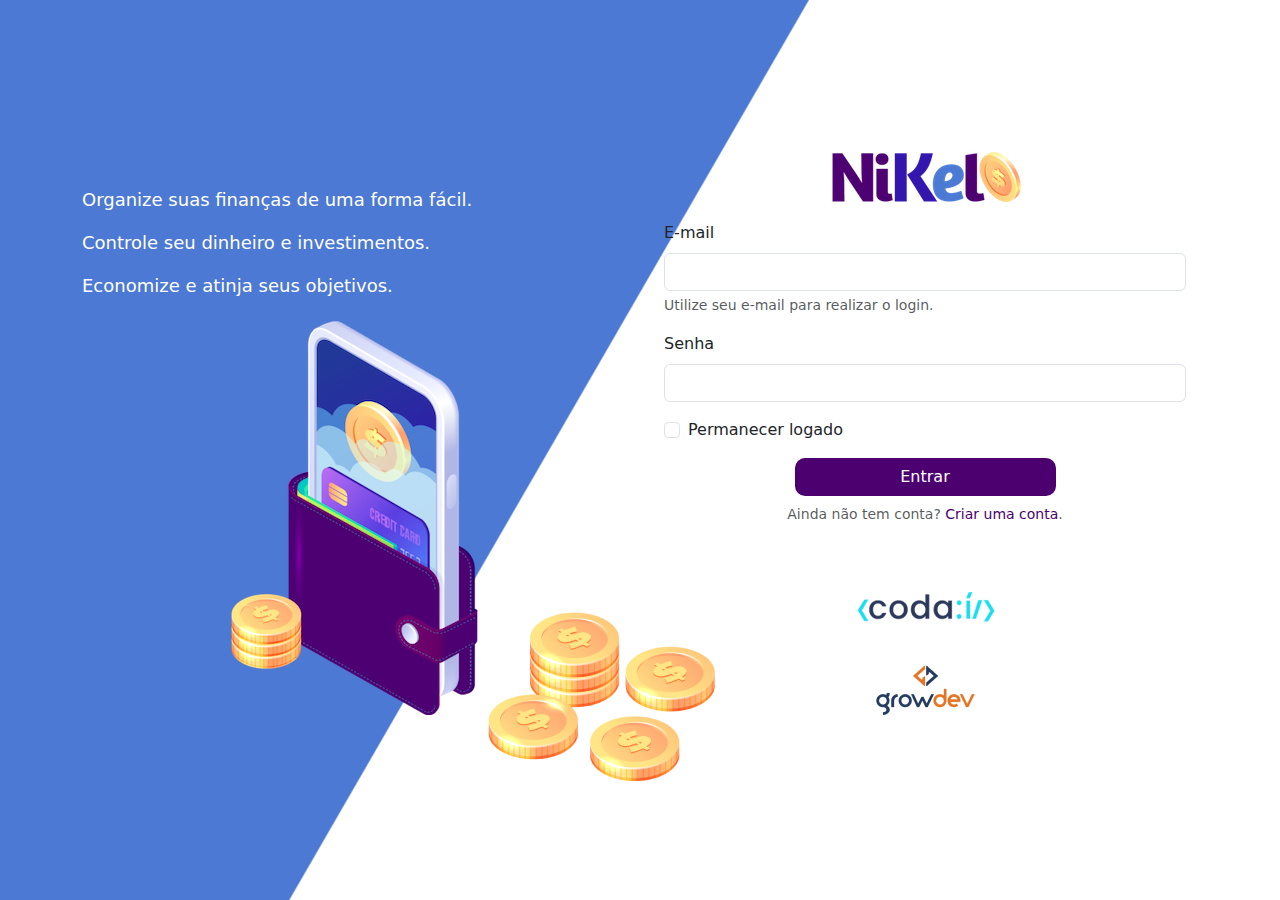
<file: public/index.html>
<!DOCTYPE html>
<html lang="pt">
<head>
    <meta charset="UTF-8">
    <meta name="viewport" content="width=device-width, initial-scale=1.0">
    <title>Nikel</title>
    <link rel="stylesheet" href="https://cdn.jsdelivr.net/npm/bootstrap@5.3.0/dist/css/bootstrap.min.css">
    <link rel="stylesheet" href="css/styles.css">
</head>
<body id="login">
   <main>
    <div class="container">
        <div class="row vh-100">
            <div class="col d-flex justify-content-center my-5 flex-column">
                <div class="text-login">
                   <p>Organize suas finanças de uma forma fácil.</p>
                   <p>Controle seu dinheiro e investimentos.</p>
                   <p>Economize e atinja seus objetivos.</p>
                </div>
                <div class="text-center">
                    <img src="./assets/pocket.png" alt="image pocket" class="img-fluid" srcset="">
                    <img src="./assets/coins.png" alt="image coins" class="img-fluid d-none d-md-inline coins" srcset="">
                </div>
            </div>
            <div class="col d-flex my-5 justify-content-center flex-column">
                <div class="container">
                    <div class="row">
                        <div class="col">
                            <div class="text-center mb-3">
                                <img src="./assets/nikel-logo.png" alt="logo nikel" class="img-fluid" srcset="">
                            </div>
                        </div>
                    </div>
                    <div class="row">
                        <div class="col">
              <form id="login-form">
                     <div class="mb-3">
                                <label for="email-input" class="form-label">E-mail</label>
                                <input type="email" class="form-control" id="email-input" aria-describedby="emailHelp">
                            <div id="emailHelp" class="form-text">Utilize seu e-mail para realizar o login.
                        </div>
                    </div>
                        <div class="mb-3">
                                <label for="password-input" class="form-label">Senha</label>
                                <input type="password" class="form-control" id="password-input">
                        </div>
                            <div class="mb-3 form-check">
                                  <input type="checkbox" class="form-check-input" id="session-check">
                                  <label class="form-check-label" for="session-check">Permanecer logado</label>
                            </div>
                                  <button type="submit" class="btn button-login">Entrar</button>
              </form>
                        </div>
                    </div>
                    <div class="row">
                        <div class="col">
                            <p class="text-center mt-2 form-text" data-bs-toggle="modal" data-bs-target="#exampleModal">Ainda não tem conta? <span 
                                class="link-default">Criar uma conta</span>.</p>
                        </div>
                    </div>
                    <div class="row">
                        <div class="col">
                            <div class="text-center mt-5">
                                <img src="./assets/codai-logo.png" alt="logo codai"  srcset="">
                            </div>
                        </div>
                    </div>
                    <div class="row">
                        <div class="col">
                            <div class="text-center">
                                <img src="./assets/growdev-logo.png" alt="logo growdev" srcset="">
                            </div>
                        </div>
                    </div>
                </div>

            </div>
        </div>
    </div>
  <!-- Modal -->
  <div class="modal fade" id="exampleModal" tabindex="-1" aria-labelledby="exampleModalLabel" aria-hidden="true">
    <div class="modal-dialog">
      <div class="modal-content">
        <div class="modal-header">
          <h1 class="modal-title fs-5" id="exampleModalLabel">Crie sua conta</h1>
          <form id="create-form">
            <button type="button" class="btn-close" data-bs-dismiss="modal" aria-label="Close"></button>
        </div>
        <div class="modal-body">
                <div class="mb-3">
                           <label for="email-create-input" class="form-label">E-mail</label>
                           <input type="email" class="form-control" id="email-create-input" aria-describedby="emailHelp" required>
                       <div id="emailHelp" class="form-text">Utilize seu e-mail para criar a conta.
                   </div>
               </div>
                   <div class="mb-3">
                           <label for="password-create-input" class="form-label">Senha</label>
                           <input type="password" class="form-control" id="password-create-input" required>
                   </div>
                   <div id="emailHelp" class="form-text">Utilize uma senha fácil de lembrar e anote para não esquecer.
                </div>
        </div>
        <div class="modal-footer">
          <button type="button" class="btn btn-secondary button-cancel" data-bs-dismiss="modal">Cancelar</button>
          <button type="submit" class="btn button-default">Criar conta</button>
        </div>
          </form>
      </div>
    </div>
  </div>
</div>
   </main>
   <script src="https://cdn.jsdelivr.net/npm/bootstrap@5.3.0/dist/js/bootstrap.bundle.min.js"></script> 
   <script src="./js/index.js"></script>
</body>
</html>
</file>
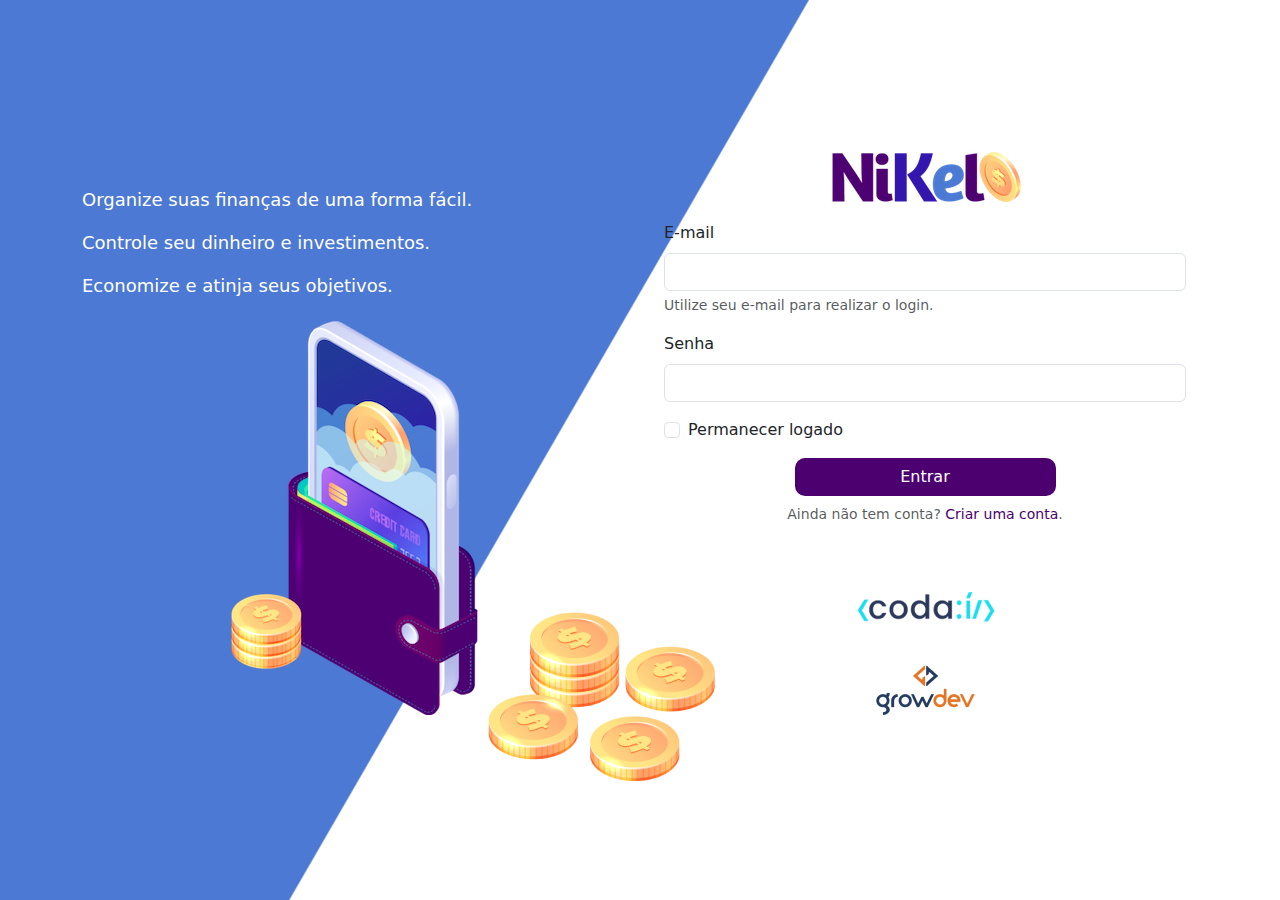
<file: public/home.html>
<!DOCTYPE html>
<html lang="pt">
<head>
    <meta charset="UTF-8">
    <meta name="viewport" content="width=device-width, initial-scale=1.0">
    <title>Nikel - HOME</title>
    <link rel="stylesheet" href="https://cdn.jsdelivr.net/npm/bootstrap@5.3.0/dist/css/bootstrap.min.css">
    <link rel="stylesheet" href="https://cdn.jsdelivr.net/npm/bootstrap-icons@1.10.5/font/bootstrap-icons.css">
    <link rel="stylesheet" href="css/styles.css">
</head>
<body id="app">
    <header>
        <nav class="navbar navbar-expand bg-white">
            <div class="container-fluid">
              <a class="navbar-brand" href="#">
                <img src="./assets/nikel-small-logo.png" alt="logo nikel" class="img-fluid" srcset="">
              </a>
              <button class="navbar-toggler" type="button" data-bs-toggle="collapse" data-bs-target="#navbarSupportedContent" aria-controls="navbarSupportedContent" aria-expanded="false" aria-label="Toggle navigation">
                <span class="navbar-toggler-icon"></span>
              </button>
              <div class="collapse navbar-collapse justify-content-end" id="navbarSupportedContent">
               <div class="d-flex menu">
                <a href="home.html"><button class="btn" type="button"><i class="bi bi-house-door-fill fs-4 color-secondary"></i></button></i></a>
                <a href="transactions.html"><button class="btn" type="button"><i class="bi bi-currency-exchange fs-4"></i></button></i></a>
                
                <div class="dropdown">
                    <button class="btn" type="button" data-bs-toggle="dropdown" aria-expanded="false">
                        <i class="bi bi-person-circle fs-4"></i>
                    </button>
                    <ul class="dropdown-menu logout">
                      <li><button class="dropdown-item" id="button-logout">Sair</button></li>
                    </ul>
                  </div>
            </div>
              </div>
            </div>
          </nav>
    </header>
    <main>
        <div class="container-lg">
            <div class="row">
            <div class="col d-flex mt-4 justify-content-start aling-items-center">
                <i class="bi bi-cash-coin color-primary icon-detail"></i>
                <span class="fs-2" id="total">R$0,00</span>
            </div>
            <div class="col d-flex mt-4 justify-content-end">
                <div class="text-center">
                    <img src="./assets/coins-small.png" alt="image coins" srcset="">
                </div>
            </div>
            </div>
            <div class="row">
                <div class="col-12 info shadow-lg">
                    <div class="container">
                        <div class="row">
                            <div class="col-6">
                                <span class="fs-4">Entradas <i class="bi bi-arrow-down-circle fs-2 align-middle"></i></span> 
                            </div>
                            <div class="col-6">
                                <span class="fs-4">Saídas <i class="bi bi-arrow-up-circle fs-2 align-middle"></i></span> 
                            </div>
                            <div class="col-12 my-2">
                                <hr>
                            </div>
                        </div>
                        <div class="row">
                            <div class="col-6">
                                <div class="container p-0" id="cash-in-list">
                                    
                                </div>
                            </div>
                            <div class="col-6">
                                <div class="container p-0" id="cash-out-list">
                                    
                                </div>
                            </div>
                            <div class="col-12 mb-4">
                                <button type="button" class="btn button-default" id="transactions-button">Ver todas</button>
                            </div>
                        </div>
                    </div>
                </div>
            </div>
            <button class="btn button-float" data-bs-toggle="modal" 
            data-bs-target="#transaction-modal"><i class="bi bi-plus"></i></button>
        </div>
         <!-- Modal -->
  <div class="modal fade" id="transaction-modal" tabindex="-1" aria-labelledby="exampleModalLabel" aria-hidden="true">
    <div class="modal-dialog">
      <div class="modal-content">
        <div class="modal-header">
          <h1 class="modal-title fs-5" id="exampleModalLabel">Adicionar Lançamento</h1>
          <form id="transaction-form">
            <button type="button" class="btn-close" data-bs-dismiss="modal" aria-label="Close"></button>
        </div>
        <div class="modal-body">
                <div class="mb-3">
                           <label for="value-input" class="form-label">Valor</label>
                           <input type="number" step="any" class="form-control" id="value-input" aria-describedby="emailHelp" required>
               </div>
                   <div class="mb-3">
                           <label for="description-input" class="form-label">Descrição</label>
                           <input type="text" class="form-control" id="description-input" required>
                   </div>
                   <div class="mb-3">
                    <label for="date-input" class="form-label">Data</label>
                    <input type="date" class="form-control" id="date-input" required>
            </div>
            <div class="mb-3">
                <div class="form-check form-check-inline">
                    <input class="form-check-input" type="radio" name="type-input" id="inlineRadio1" value="1" checked>
                    <label class="form-check-label" for="inlineRadio1">Entrada</label>
                  </div>
                  <div class="form-check form-check-inline">
                    <input class="form-check-input" type="radio" name="type-input" id="inlineRadio2" value="2">
                    <label class="form-check-label" for="inlineRadio2">Saída</label>
                  </div>
            </div>
        </div>
        <div class="modal-footer">
          <button type="button" class="btn btn-secondary button-cancel" data-bs-dismiss="modal">Cancelar</button>
          <button type="submit" class="btn button-default">Adicionar</button>
        </div>
          </form>
      </div>
    </div>
  </div>

    </main>
   <script src="https://cdn.jsdelivr.net/npm/bootstrap@5.3.0/dist/js/bootstrap.bundle.min.js"></script>
   <script src="./js/home.js"></script>
</body>
</html>
</file>
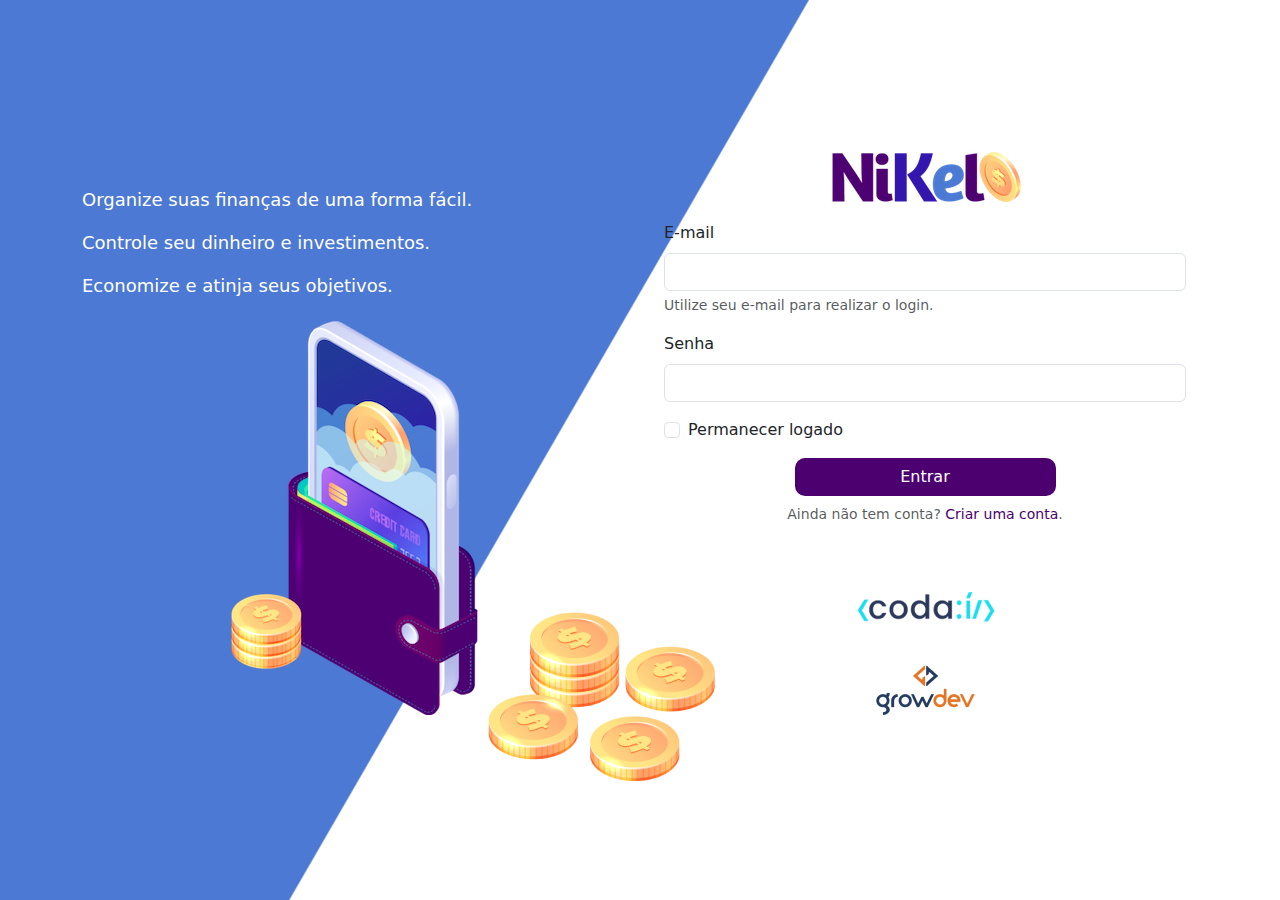
<file: public/transactions.html>
<!DOCTYPE html>
<html lang="pt">
<head>
    <meta charset="UTF-8">
    <meta name="viewport" content="width=device-width, initial-scale=1.0">
    <title>Nikel - Lançamentos</title>
    <link rel="stylesheet" href="https://cdn.jsdelivr.net/npm/bootstrap@5.3.0/dist/css/bootstrap.min.css">
    <link rel="stylesheet" href="https://cdn.jsdelivr.net/npm/bootstrap-icons@1.10.5/font/bootstrap-icons.css">
    <link rel="stylesheet" href="css/styles.css">
</head>
<body id="app">
    <header>
        <nav class="navbar navbar-expand bg-white">
            <div class="container-fluid">
              <a class="navbar-brand" href="#">
                <img src="./assets/nikel-small-logo.png" alt="logo nikel" class="img-fluid" srcset="">
              </a>
              <button class="navbar-toggler" type="button" data-bs-toggle="collapse" data-bs-target="#navbarSupportedContent" aria-controls="navbarSupportedContent" aria-expanded="false" aria-label="Toggle navigation">
                <span class="navbar-toggler-icon"></span>
              </button>
              <div class="collapse navbar-collapse justify-content-end" id="navbarSupportedContent">
               <div class="d-flex menu">
                <a href="home.html"><button class="btn" type="button"><i 
                    class="bi bi-house-door-fill fs-4"></i></button></i></a>
                <a href="transactions.html"><button class="btn" type="button"><i 
                    class="bi bi-currency-exchange fs-4 color-secondary"></i></button></i></a>
                
                <div class="dropdown">
                    <button class="btn" type="button" data-bs-toggle="dropdown" aria-expanded="false">
                        <i class="bi bi-person-circle fs-4"></i>
                    </button>
                    <ul class="dropdown-menu logout">
                        <li><button class="dropdown-item" id="button-logout">Sair</button></li>
                    </ul>
                  </div>
            </div>
              </div>
            </div>
          </nav>
    </header>
    <main>
        <div class="container-lg">
            <div class="row">
            <div class="col d-flex mt-4 justify-content-start aling-items-center">
                <i class="bi bi-currency-exchange color-primary icon-detail"></i>
                <span class="fs-2">Lançamentos</span>
            </div>
            <div class="col d-flex mt-4 justify-content-end">
                <div class="text-center">
                    <img src="./assets/coins-small.png" alt="image coins" srcset="">
                </div>
            </div>
            </div>
            <div class="row">
                <div class="col-12 info shadow-lg">
                    <div class="container">
                        <div class="row">
                            <div class="col">
                                <table class="table">
                                    <thead>
                                      <tr>
                                        <th scope="col">Data</th>
                                        <th scope="col">Valor</th>
                                        <th scope="col">Tipo</th>
                                        <th scope="col">Descrição</th>
                                      </tr>
                                    </thead>
                                    <tbody id="transactions-list">
                                      
                                    </tbody>
                                  </table> 
                            </div>
                        </div>
                    </div>
                </div>
            </div>
            <button class="btn button-float" data-bs-toggle="modal" 
            data-bs-target="#transaction-modal"><i class="bi bi-plus"></i></button>
        </div>

        <!-- Modal -->
  <div class="modal fade" id="transaction-modal" tabindex="-1" aria-labelledby="exampleModalLabel" aria-hidden="true">
    <div class="modal-dialog">
      <div class="modal-content">
        <div class="modal-header">
          <h1 class="modal-title fs-5" id="exampleModalLabel">Adicionar Lançamento</h1>
          <form id="transaction-form">
            <button type="button" class="btn-close" data-bs-dismiss="modal" aria-label="Close"></button>
        </div>
        <div class="modal-body">
                <div class="mb-3">
                           <label for="value-input" class="form-label">Valor</label>
                           <input type="number" step="any" class="form-control" id="value-input" aria-describedby="emailHelp" required>
               </div>
                   <div class="mb-3">
                           <label for="description-input" class="form-label">Descrição</label>
                           <input type="text" class="form-control" id="description-input" required>
                   </div>
                   <div class="mb-3">
                    <label for="date-input" class="form-label">Data</label>
                    <input type="date" class="form-control" id="date-input" required>
            </div>
            <div class="mb-3">
                <div class="form-check form-check-inline">
                    <input class="form-check-input" type="radio" name="type-input" id="inlineRadio1" value="1" checked>
                    <label class="form-check-label" for="inlineRadio1">Entrada</label>
                  </div>
                  <div class="form-check form-check-inline">
                    <input class="form-check-input" type="radio" name="type-input" id="inlineRadio2" value="2">
                    <label class="form-check-label" for="inlineRadio2">Saída</label>
                  </div>
            </div>
        </div>
        <div class="modal-footer">
          <button type="button" class="btn btn-secondary button-cancel" data-bs-dismiss="modal">Cancelar</button>
          <button type="submit" class="btn button-default">Adicionar</button>
        </div>
          </form>
      </div>
    </div>
  </div>

    </main>

   <script src="https://cdn.jsdelivr.net/npm/bootstrap@5.3.0/dist/js/bootstrap.bundle.min.js"></script>
   <script src="./js/transactions.js"></script>
</body>
</html>
</file>
<file: public/css/styles.css>
#login {
    background: linear-gradient(120deg, #4c79d3 44.9%, #ffffff 45%) no-repeat fixed
}

#app {
    background: linear-gradient(120deg, #ffffff 44.9%, #4c79d3 45%) no-repeat fixed
}

header {
    border-bottom: 1px solid #bebcbc;
    padding: 5px;
    background-color: #ffffff;
}

.color-primary {
color: #4c0070;
}

.color-secondary {
color: #4c79d3;
}

.icon-detail {
    font-size: 50px;
    margin-right: 10px;
    vertical-align: middle;
}

.text-login {
    color: #ffffff;
    font-size: 18px;
    font-weight: 500;
}

.coins {
    position: absolute;
    bottom: 100px;
}

.button-login {
    border-radius: 10px;
    background-color: #4c0070;
    color: #ffffff;
    width: 50%;
    margin: 0 25%;
}

.button-login:hover, .button-default:hover {
    background: #4c79d3;
    color: #ffffff;
}

.button-default {
    border-radius: 10px;
    background-color: #4c0070;
    color: #ffffff;
}

.button-cancel {
    border-radius: 10px;
}

.button-float {
    border-radius: 100%;
    height: 60px;
    width: 60px;
    position: fixed;
    padding: 0 !important;
    bottom: 1rem;
    right: 2rem;
    font-size: 35px;
    border: 2px solid #4c0070;
    background-color: #4c0070;
    color: #ffffff;
}

.button-float:hover {
    border: 2px solid #4c79d3;
    background-color: #ffffff;
    color: #4c79d3;
}


.link-default {
color: #4c0070;
cursor: pointer;
}

.link-default:hover {
    color: #4c79d3;
}

.info {
    background-color: #ffffff;
    border-radius: 20px 20px 0px 0px;
    padding: 20px 0px 0px 0px;
}

.logout {
    min-width: 5rem !important;
}

.menu {
    margin-right: 20px;
}
</file>
